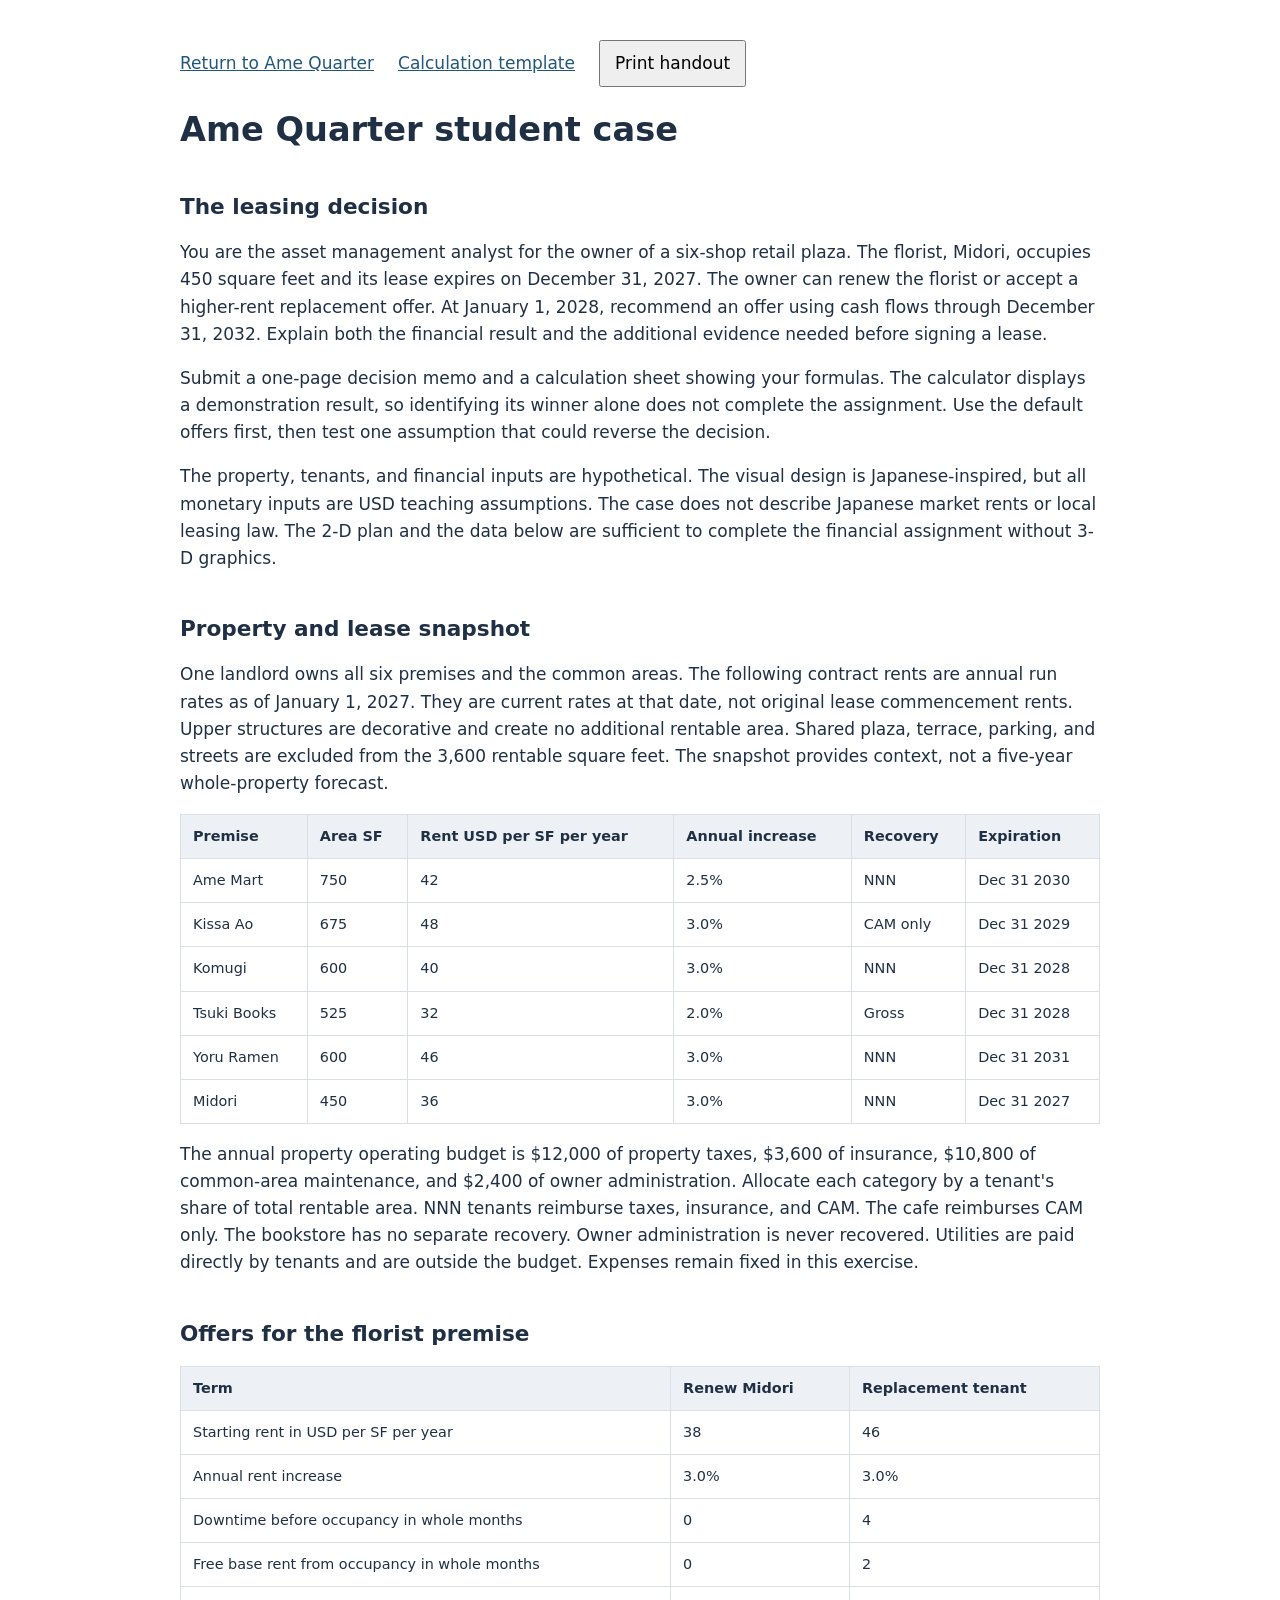
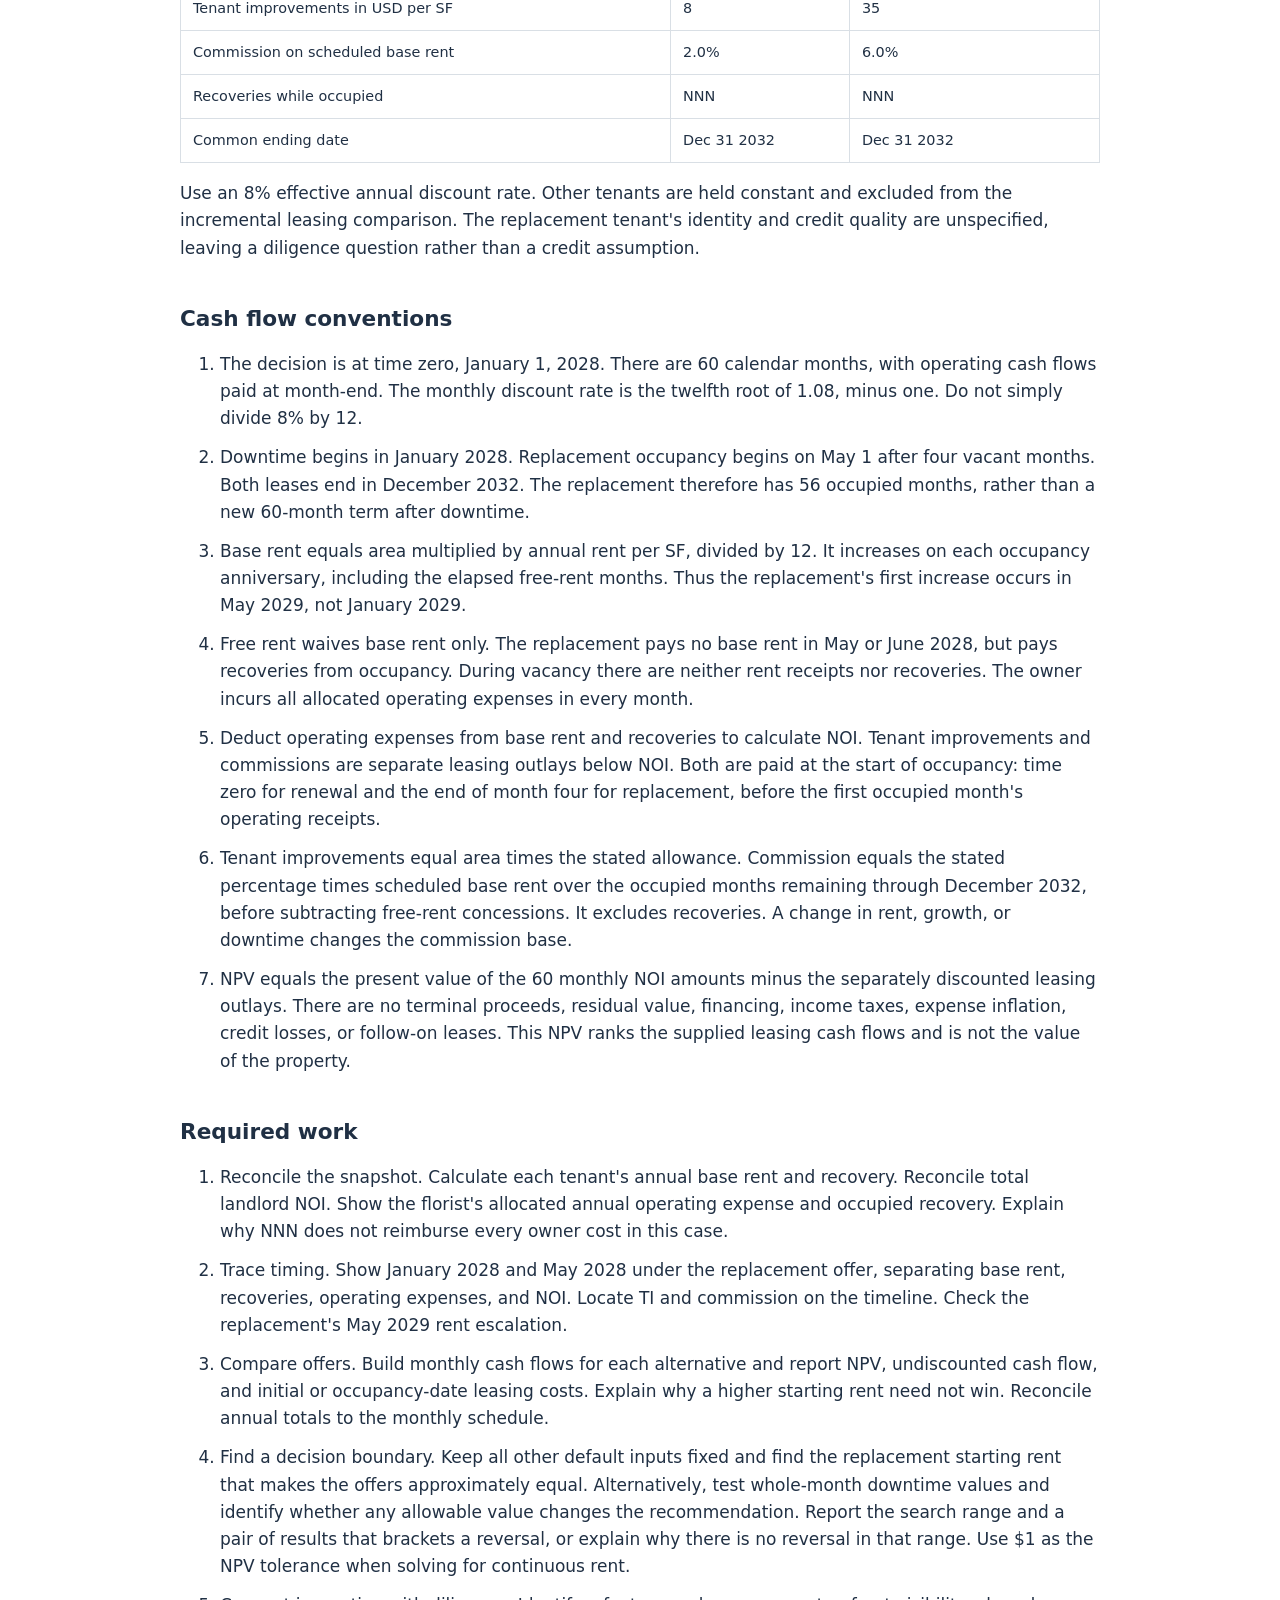
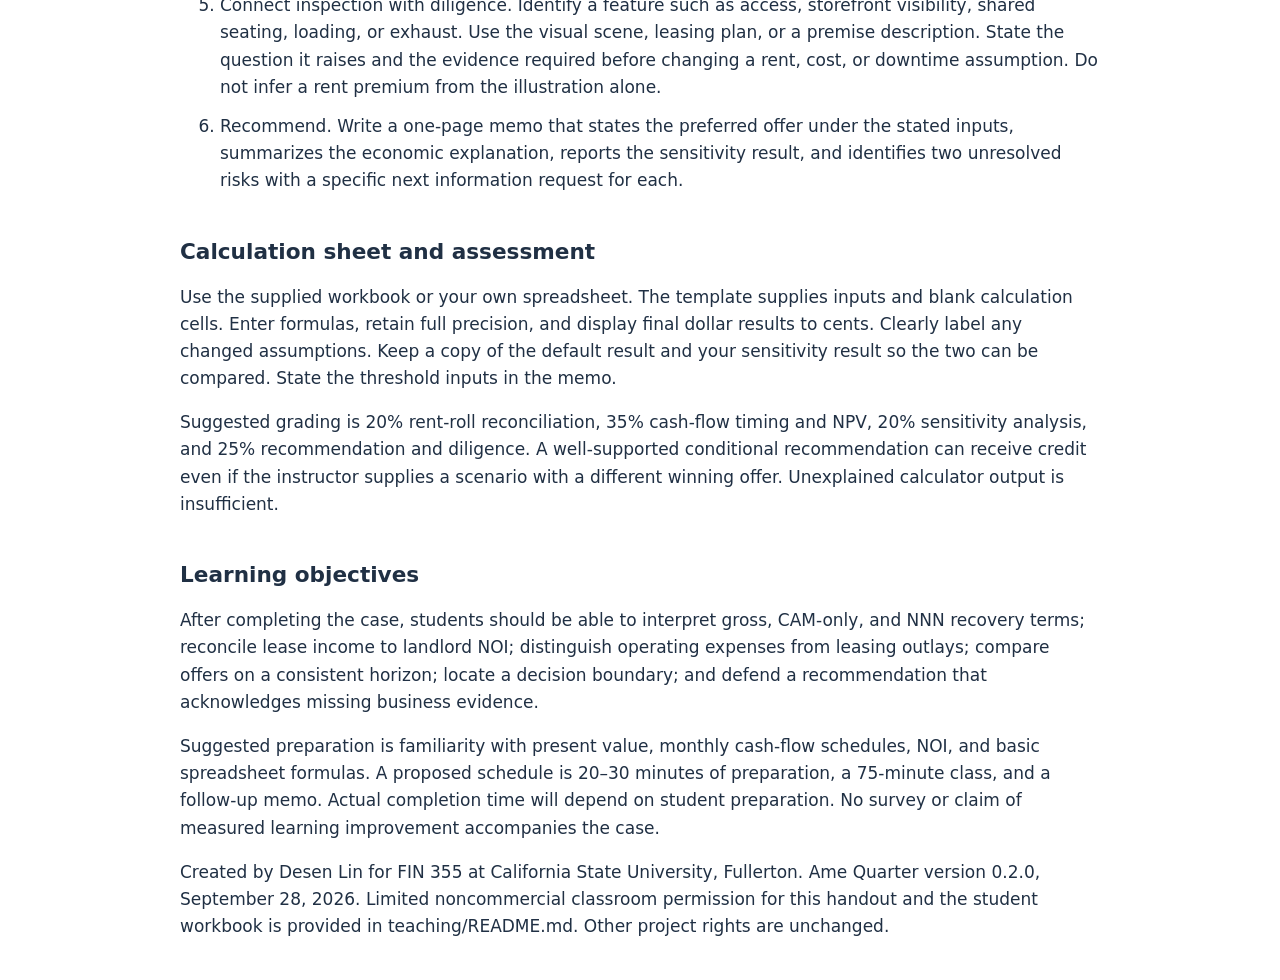
<file: teaching/student-handout.html>
<!doctype html><html lang="en"><head><meta charset="utf-8"><meta name="viewport" content="width=device-width,initial-scale=1"><title>Retail leasing student handout</title><style>body{font:17px/1.6 system-ui,sans-serif;color:#203044;background:#fff;margin:0}main{max-width:920px;margin:40px auto;padding:0 24px}h1{font-size:2.1rem;line-height:1.2}h2{font-size:1.35rem;margin-top:2em;line-height:1.3}table{border-collapse:collapse;width:100%;font-size:.9rem}th,td{border:1px solid #d9dfe5;padding:10px 12px;text-align:left}th{background:#edf1f5}li{margin-bottom:.7em}.table-wrap{overflow-x:auto}.toolbar{display:flex;gap:24px;align-items:center;flex-wrap:wrap}a{color:#21577c}button{font:inherit;padding:8px 14px;cursor:pointer}@media print{.toolbar{display:none}body{font-size:10pt;line-height:1.4}main{max-width:none;margin:0;padding:0}h1{font-size:20pt}h2{font-size:13pt;break-after:avoid}thead{display:table-header-group}tr{break-inside:avoid}th,td{padding:5px}p,li{orphans:3;widows:3}}</style><script defer src="../assets/analytics.js" data-ga-id="G-MDGMSFPEH2" data-project="ame-quarter"></script></head><body><main><nav class="toolbar" aria-label="Handout actions"><a href="../index.html">Return to Ame Quarter</a><a href="student-workbook.xlsx" download data-analytics-action="student_workbook_download">Calculation template</a><button onclick="window.print()" data-analytics-action="handout_print">Print handout</button></nav><h1>Ame Quarter student case</h1>
<h2>The leasing decision</h2>
<p>You are the asset management analyst for the owner of a six-shop retail plaza. The florist, Midori, occupies 450 square feet and its lease expires on December 31, 2027. The owner can renew the florist or accept a higher-rent replacement offer. At January 1, 2028, recommend an offer using cash flows through December 31, 2032. Explain both the financial result and the additional evidence needed before signing a lease.</p>
<p>Submit a one-page decision memo and a calculation sheet showing your formulas. The calculator displays a demonstration result, so identifying its winner alone does not complete the assignment. Use the default offers first, then test one assumption that could reverse the decision.</p>
<p>The property, tenants, and financial inputs are hypothetical. The visual design is Japanese-inspired, but all monetary inputs are USD teaching assumptions. The case does not describe Japanese market rents or local leasing law. The 2-D plan and the data below are sufficient to complete the financial assignment without 3-D graphics.</p>
<h2>Property and lease snapshot</h2>
<p>One landlord owns all six premises and the common areas. The following contract rents are annual run rates as of January 1, 2027. They are current rates at that date, not original lease commencement rents. Upper structures are decorative and create no additional rentable area. Shared plaza, terrace, parking, and streets are excluded from the 3,600 rentable square feet. The snapshot provides context, not a five-year whole-property forecast.</p>
<div class="table-wrap"><table><thead><tr><th scope="col">Premise</th><th scope="col">Area SF</th><th scope="col">Rent USD per SF per year</th><th scope="col">Annual increase</th><th scope="col">Recovery</th><th scope="col">Expiration</th></tr></thead><tbody><tr><td>Ame Mart</td><td>750</td><td>42</td><td>2.5%</td><td>NNN</td><td>Dec 31 2030</td></tr><tr><td>Kissa Ao</td><td>675</td><td>48</td><td>3.0%</td><td>CAM only</td><td>Dec 31 2029</td></tr><tr><td>Komugi</td><td>600</td><td>40</td><td>3.0%</td><td>NNN</td><td>Dec 31 2028</td></tr><tr><td>Tsuki Books</td><td>525</td><td>32</td><td>2.0%</td><td>Gross</td><td>Dec 31 2028</td></tr><tr><td>Yoru Ramen</td><td>600</td><td>46</td><td>3.0%</td><td>NNN</td><td>Dec 31 2031</td></tr><tr><td>Midori</td><td>450</td><td>36</td><td>3.0%</td><td>NNN</td><td>Dec 31 2027</td></tr></tbody></table></div>
<p>The annual property operating budget is $12,000 of property taxes, $3,600 of insurance, $10,800 of common-area maintenance, and $2,400 of owner administration. Allocate each category by a tenant&#x27;s share of total rentable area. NNN tenants reimburse taxes, insurance, and CAM. The cafe reimburses CAM only. The bookstore has no separate recovery. Owner administration is never recovered. Utilities are paid directly by tenants and are outside the budget. Expenses remain fixed in this exercise.</p>
<h2>Offers for the florist premise</h2>
<div class="table-wrap"><table><thead><tr><th scope="col">Term</th><th scope="col">Renew Midori</th><th scope="col">Replacement tenant</th></tr></thead><tbody><tr><td>Starting rent in USD per SF per year</td><td>38</td><td>46</td></tr><tr><td>Annual rent increase</td><td>3.0%</td><td>3.0%</td></tr><tr><td>Downtime before occupancy in whole months</td><td>0</td><td>4</td></tr><tr><td>Free base rent from occupancy in whole months</td><td>0</td><td>2</td></tr><tr><td>Tenant improvements in USD per SF</td><td>8</td><td>35</td></tr><tr><td>Commission on scheduled base rent</td><td>2.0%</td><td>6.0%</td></tr><tr><td>Recoveries while occupied</td><td>NNN</td><td>NNN</td></tr><tr><td>Common ending date</td><td>Dec 31 2032</td><td>Dec 31 2032</td></tr></tbody></table></div>
<p>Use an 8% effective annual discount rate. Other tenants are held constant and excluded from the incremental leasing comparison. The replacement tenant&#x27;s identity and credit quality are unspecified, leaving a diligence question rather than a credit assumption.</p>
<h2>Cash flow conventions</h2>
<ol>
<li>The decision is at time zero, January 1, 2028. There are 60 calendar months, with operating cash flows paid at month-end. The monthly discount rate is the twelfth root of 1.08, minus one. Do not simply divide 8% by 12.</li>
<li>Downtime begins in January 2028. Replacement occupancy begins on May 1 after four vacant months. Both leases end in December 2032. The replacement therefore has 56 occupied months, rather than a new 60-month term after downtime.</li>
<li>Base rent equals area multiplied by annual rent per SF, divided by 12. It increases on each occupancy anniversary, including the elapsed free-rent months. Thus the replacement&#x27;s first increase occurs in May 2029, not January 2029.</li>
<li>Free rent waives base rent only. The replacement pays no base rent in May or June 2028, but pays recoveries from occupancy. During vacancy there are neither rent receipts nor recoveries. The owner incurs all allocated operating expenses in every month.</li>
<li>Deduct operating expenses from base rent and recoveries to calculate NOI. Tenant improvements and commissions are separate leasing outlays below NOI. Both are paid at the start of occupancy: time zero for renewal and the end of month four for replacement, before the first occupied month&#x27;s operating receipts.</li>
<li>Tenant improvements equal area times the stated allowance. Commission equals the stated percentage times scheduled base rent over the occupied months remaining through December 2032, before subtracting free-rent concessions. It excludes recoveries. A change in rent, growth, or downtime changes the commission base.</li>
<li>NPV equals the present value of the 60 monthly NOI amounts minus the separately discounted leasing outlays. There are no terminal proceeds, residual value, financing, income taxes, expense inflation, credit losses, or follow-on leases. This NPV ranks the supplied leasing cash flows and is not the value of the property.</li>
</ol>
<h2>Required work</h2>
<ol>
<li>Reconcile the snapshot. Calculate each tenant&#x27;s annual base rent and recovery. Reconcile total landlord NOI. Show the florist&#x27;s allocated annual operating expense and occupied recovery. Explain why NNN does not reimburse every owner cost in this case.</li>
<li>Trace timing. Show January 2028 and May 2028 under the replacement offer, separating base rent, recoveries, operating expenses, and NOI. Locate TI and commission on the timeline. Check the replacement&#x27;s May 2029 rent escalation.</li>
<li>Compare offers. Build monthly cash flows for each alternative and report NPV, undiscounted cash flow, and initial or occupancy-date leasing costs. Explain why a higher starting rent need not win. Reconcile annual totals to the monthly schedule.</li>
<li>Find a decision boundary. Keep all other default inputs fixed and find the replacement starting rent that makes the offers approximately equal. Alternatively, test whole-month downtime values and identify whether any allowable value changes the recommendation. Report the search range and a pair of results that brackets a reversal, or explain why there is no reversal in that range. Use $1 as the NPV tolerance when solving for continuous rent.</li>
<li>Connect inspection with diligence. Identify a feature such as access, storefront visibility, shared seating, loading, or exhaust. Use the visual scene, leasing plan, or a premise description. State the question it raises and the evidence required before changing a rent, cost, or downtime assumption. Do not infer a rent premium from the illustration alone.</li>
<li>Recommend. Write a one-page memo that states the preferred offer under the stated inputs, summarizes the economic explanation, reports the sensitivity result, and identifies two unresolved risks with a specific next information request for each.</li>
</ol>
<h2>Calculation sheet and assessment</h2>
<p>Use the supplied workbook or your own spreadsheet. The template supplies inputs and blank calculation cells. Enter formulas, retain full precision, and display final dollar results to cents. Clearly label any changed assumptions. Keep a copy of the default result and your sensitivity result so the two can be compared. State the threshold inputs in the memo.</p>
<p>Suggested grading is 20% rent-roll reconciliation, 35% cash-flow timing and NPV, 20% sensitivity analysis, and 25% recommendation and diligence. A well-supported conditional recommendation can receive credit even if the instructor supplies a scenario with a different winning offer. Unexplained calculator output is insufficient.</p>
<h2>Learning objectives</h2>
<p>After completing the case, students should be able to interpret gross, CAM-only, and NNN recovery terms; reconcile lease income to landlord NOI; distinguish operating expenses from leasing outlays; compare offers on a consistent horizon; locate a decision boundary; and defend a recommendation that acknowledges missing business evidence.</p>
<p>Suggested preparation is familiarity with present value, monthly cash-flow schedules, NOI, and basic spreadsheet formulas. A proposed schedule is 20–30 minutes of preparation, a 75-minute class, and a follow-up memo. Actual completion time will depend on student preparation. No survey or claim of measured learning improvement accompanies the case.</p>
<p>Created by Desen Lin for FIN 355 at California State University, Fullerton. Ame Quarter version 0.2.0, September 28, 2026. Limited noncommercial classroom permission for this handout and the student workbook is provided in teaching/README.md. Other project rights are unchanged.</p></main></body></html>
</file>
